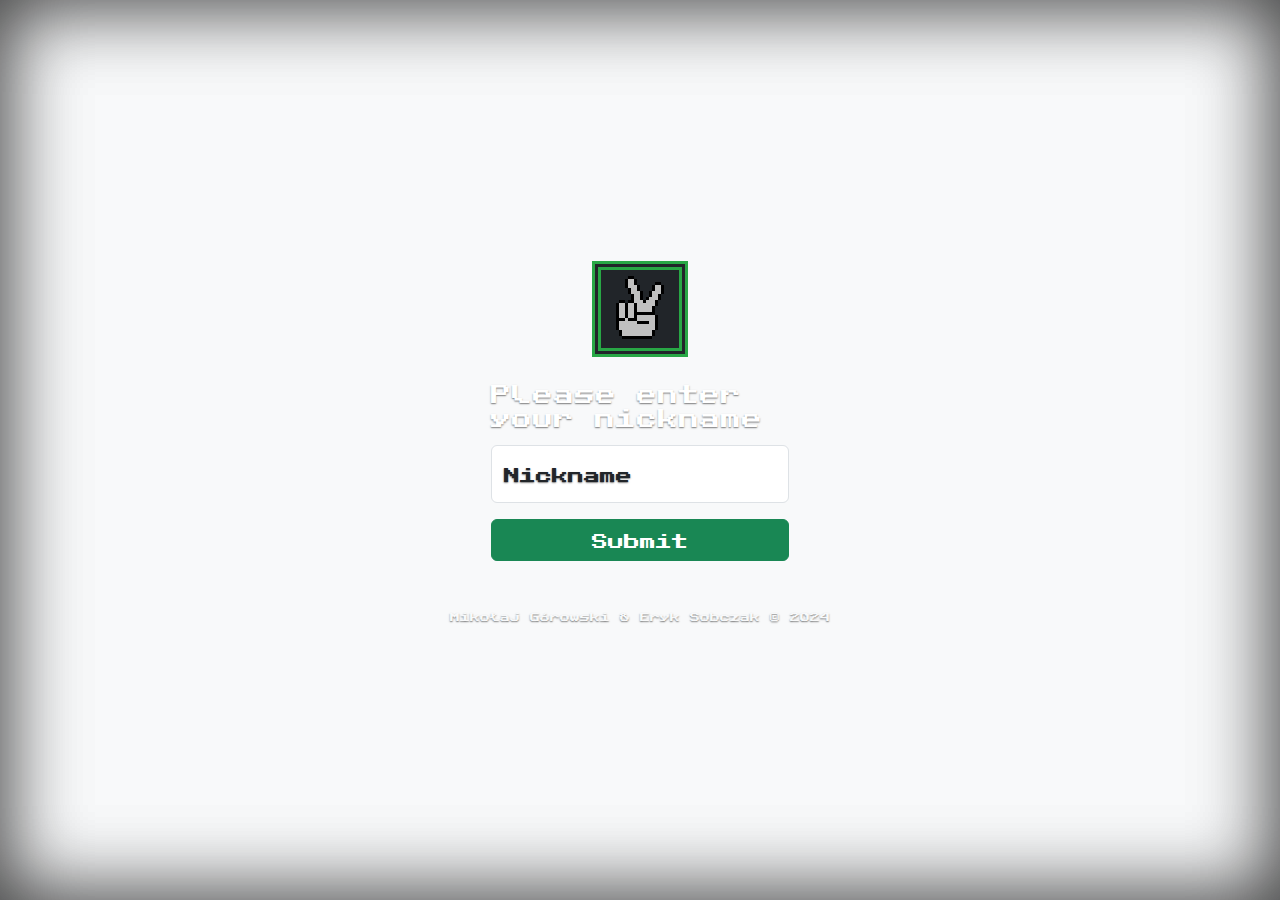
<file: index.html>
<!doctype html>
<html lang="en" data-bs-theme="auto">

<head>
  <script src="assets/js/name.js"></script>

  <meta charset="utf-8">
  <meta name="viewport" content="width=device-width, initial-scale=1">
  <meta name="description" content="">
  <meta name="author" content="Mark Otto, Jacob Thornton, and Bootstrap contributors">
  <meta name="generator" content="Hugo 0.122.0">
  <title>ROCK - PAPER - SCISSORS</title>

  <link rel="icon" type="image/x-icon" href="/assets/textures/favicon.ico">

  <!--custom css-->
  <link href="css/sign-in.css" rel="stylesheet">
  <link href="assets/dist/css/bootstrap.min.css" rel="stylesheet">

  <!--bootstrap css-->
  <link rel="stylesheet" href="https://cdn.jsdelivr.net/npm/bootstrap@4.1.3/dist/css/bootstrap.min.css"
    integrity="sha384-MCw98/SFnGE8fJT3GXwEOngsV7Zt27NXFoaoApmYm81iuXoPkFOJwJ8ERdknLPMO" crossorigin="anonymous">


</head>

<body class="d-flex align-items-center py-4 bg-body-tertiary bg-dark text-bg-dark">


  <main class="form-signin w-100 m-auto">
    <form>
      <div width="100%" class="d-flex justify-content-center">
      <img class="mb-4" src="assets/textures/ScissorsWithGreenBorder.png" alt="" width="96" height="96">
      </div>
      <h1 class="h5 mb-3 fw-normal">Please enter your nickname</h1>

        <div class="form-floating mb-3 text-dark">
            <input type="text" class="form-control" id="floatingInput" placeholder="Nickname">
            <label for="floatingInput">Nickname</label>
        </div>

      <button class="btn btn-success w-100 py-2" type="submit" onclick="getName()">Submit</button>
      <p class="mt-5 mb-3 text-light" style="font-size: 10px; margin: -50px; text-align: center;">Mikołaj Górowski & Eryk Sobczak &copy; 2024</p>
    </form>
    
  </main>

  <script src="assets/dist/js/bootstrap.bundle.min.js"></script>

</body>

</html>
</file>
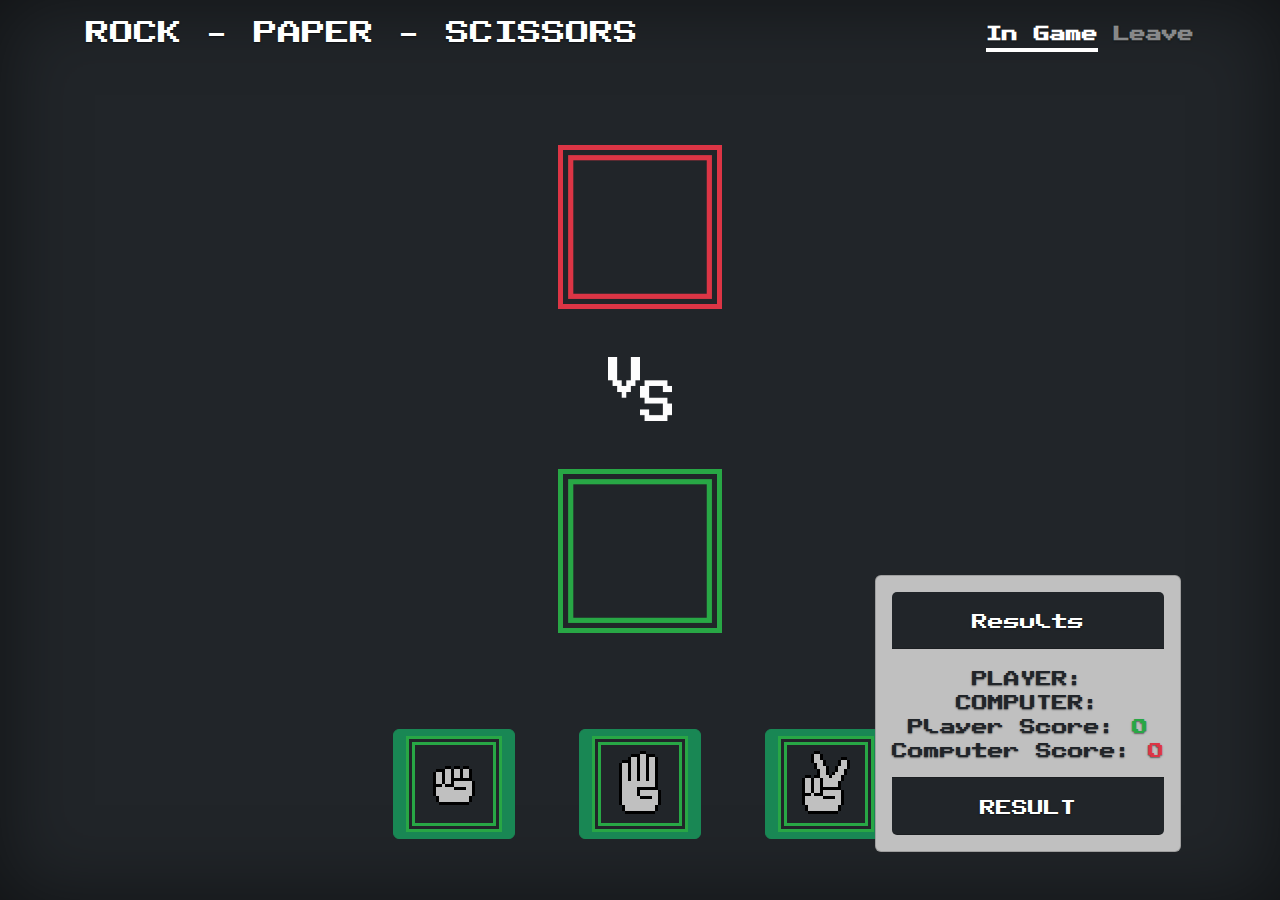
<file: game.html>
<!doctype html>
<html lang="en" class="h-100" data-bs-theme="auto">

<head>


  <meta charset="utf-8">
  <meta name="viewport" content="width=device-width, initial-scale=1">
  <meta name="description" content="">
  <meta name="author" content="Erico and Miki">
  <meta name="generator" content="Hugo 0.122.0">
  <title>ROCK - PAPER - SCISSORS</title>
  <link href="assets/dist/css/bootstrap.min.css" rel="stylesheet">

  <link rel="icon" type="image/x-icon" href="/assets/textures/favicon.ico">


  <!-- Custom styles for this template -->
  <link href="css/cover.css" rel="stylesheet">
</head>

<body class="d-flex h-100 text-center text-bg-dark">

  <div class="container-lg d-flex w-100 h-100 p-3 mx-auto flex-column">
    <header class="mb-auto">
      <div>
        <h4 class="float-md-start mb-0">ROCK - PAPER - SCISSORS</h4>
        <nav class="nav nav-masthead justify-content-center float-md-end">
          <a class="nav-link fw-bold py-1 px-0 active" aria-current="page" href="#">In Game</a>
          <a class="nav-link fw-bold py-1 px-0" href="index.html">Leave</a>
        </nav>
      </div>
    </header>

    <main class="px-3">
      <div>
        <div>
          <img src="assets/textures/BorderRed.png" id="enemyPickTexture" class="wiggle m-5" alt="" width="164"
            height="164">
        </div>
        <div>
          <img src="assets/textures/vs.png" alt="" width="64" height="64">
        </div>
        <div>
          <img src="assets/textures/BorderGreen.png" id="playerPickTexture" class="wiggle m-5" alt="" width="164"
            height="164">
        </div>
        <div id="choices" class="mt-5">
          <button class="btn btn-success mx-4" onClick="playGame('ROCK')"><img src="assets/textures/RockWithGreenBorder.png"
              alt="" width="96" height="96"></button>
          <button class="btn btn-success mx-4" onClick="playGame('PAPER')"><img
              src="assets/textures/PaperWithGreenBorder.png" alt="" width="96" height="96"></button>
          <button class="btn btn-success mx-4" onClick="playGame('SCISSORS')"><img
              src="assets/textures/ScissorsWithGreenBorder.png" alt="" width="96" height="96"></button>
        </div>
      </div>
    </main>

    <footer class="mt-auto text-white-50">
    </footer>
  </div>

  <div class="position-absolute m-5 p-3 card bg-light" style="bottom: 0; right: 4%; background-color: #c0c0c0!important;">

    <div class="card-header bg-dark text-bg-dark p-3 mb-3">
      Results
    </div>

    <div id="playerDisplay">PLAYER: </div>
        <div id="computerDisplay">COMPUTER: </div>
        <div class="scoreDisplay">Player Score:
          <span class="greenText" id="playerScoreDisplay">0</span>
        </div>
        <div class="scoreDisplay">Computer Score:
          <span class="redText" id="computerScoreDisplay">0</span>
        </div>

        <div class="card-footer card-header bg-dark text-bg-dark p-3 mt-3">
          <div id="resultDisplay">RESULT</div>
        </div>

  </div>

  <script src="assets/dist/js/bootstrap.bundle.min.js"></script>
  <script src="assets/jsGame/GameEngine.js"></script>
</body>

</html>
</file>
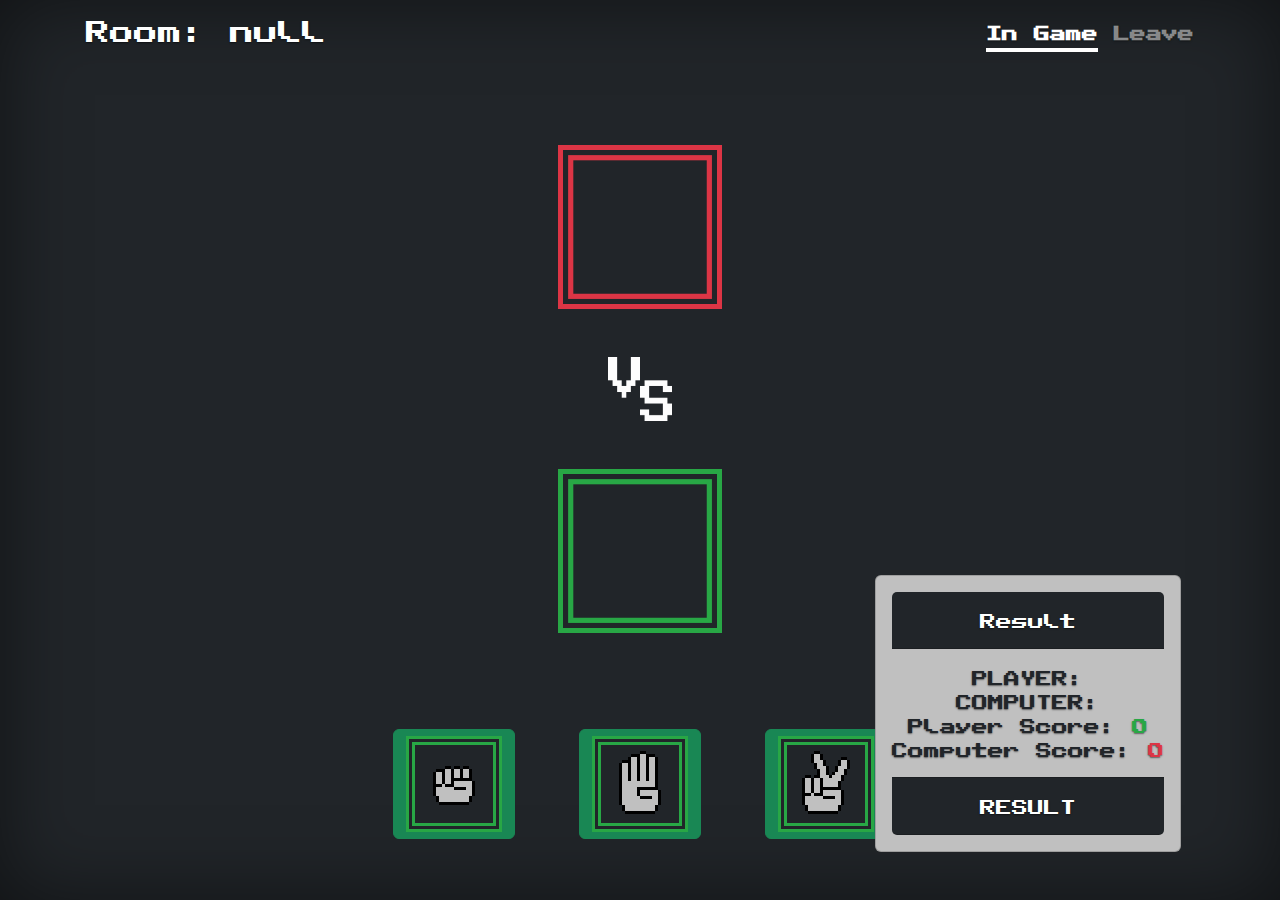
<file: gameWeb.html>
<!doctype html>
<html lang="en" class="h-100" data-bs-theme="auto">

<head>


  <meta charset="utf-8">
  <meta name="viewport" content="width=device-width, initial-scale=1">
  <meta name="description" content="">
  <meta name="author" content="Erico and Miki">
  <meta name="generator" content="Hugo 0.122.0">
  <title>ROCK - PAPER - SCISSORS</title>
  <link href="assets/dist/css/bootstrap.min.css" rel="stylesheet">

  <link rel="icon" type="image/x-icon" href="/assets/textures/favicon.ico">
  <!-- Custom styles for this template -->
  <link href="css/cover.css" rel="stylesheet">

</head>

<body class="d-flex h-100 text-center text-bg-dark">

  <div class="container-lg d-flex w-100 h-100 p-3 mx-auto flex-column">
    <header class="mb-auto">
      <div>
        <h4 class="float-md-start mb-0" id="roomTitle"></h4>
        <nav class="nav nav-masthead justify-content-center float-md-end">
          <a class="nav-link fw-bold py-1 px-0 active" aria-current="page" href="#">In Game</a>
          <a class="nav-link fw-bold py-1 px-0" href="roomSelection.html">Leave</a>
        </nav>
      </div>
    </header>

    <main class="px-3">
      <div>
        <div>
          <img src="assets/textures/BorderRed.png" id="enemyPickTexture" class="wiggle m-5" alt="" width="164"
            height="164">
        </div>
        <div>
          <img src="assets/textures/VS.png" alt="" width="64" height="64">
        </div>
        <div>
          <img src="assets/textures/BorderGreen.png" id="playerPickTexture" class="wiggle m-5" alt="" width="164"
            height="164">
        </div>
        <div id="choices" class="mt-5">
          <button class="btn btn-success mx-4" onClick="playGame('ROCK')"><img
              src="assets/textures/RockWithGreenBorder.png" alt="" width="96" height="96"></button>
          <button class="btn btn-success mx-4" onClick="playGame('PAPER')"><img
              src="assets/textures/PaperWithGreenBorder.png" alt="" width="96" height="96"></button>
          <button class="btn btn-success mx-4" onClick="playGame('SCISSORS')"><img
              src="assets/textures/ScissorsWithGreenBorder.png" alt="" width="96" height="96"></button>
        </div>
      </div>
    </main>

    <footer class="mt-auto text-white-50">
    </footer>
  </div>

  <div class="position-absolute m-5 p-3 card bg-light"
    style="bottom: 0; right: 4%; background-color: #c0c0c0!important;">

    <div class="card-header bg-dark text-bg-dark p-3 mb-3">
      Result
    </div>

    <div id="playerDisplay">PLAYER: </div>
    <div id="computerDisplay">COMPUTER: </div>
    <div class="scoreDisplay">Player Score:
      <span class="greenText" id="playerScoreDisplay">0</span>
    </div>
    <div class="scoreDisplay">Computer Score:
      <span class="redText" id="computerScoreDisplay">0</span>
    </div>

    <div class="card-footer card-header bg-dark text-bg-dark p-3 mt-3">
      <div id="resultDisplay">RESULT</div>
    </div>

  </div>

  <script src="assets/dist/js/bootstrap.bundle.min.js"></script>
  <script src="assets/jsGame/GameEngine.js"></script>
</body>

<script>
  // Function to get query parameters
  function getQueryParam(param) {
    const urlParams = new URLSearchParams(window.location.search);
    return urlParams.get(param);
  }

  // Get the room name from the query parameter
  const roomName = getQueryParam('roomName');

  // Display the room name (for demonstration purposes)
  document.getElementById('roomTitle').innerText = 'Room: ' + roomName;

  // Here you can add the code to establish a connection to the room using the roomName
</script>

</html>
</file>
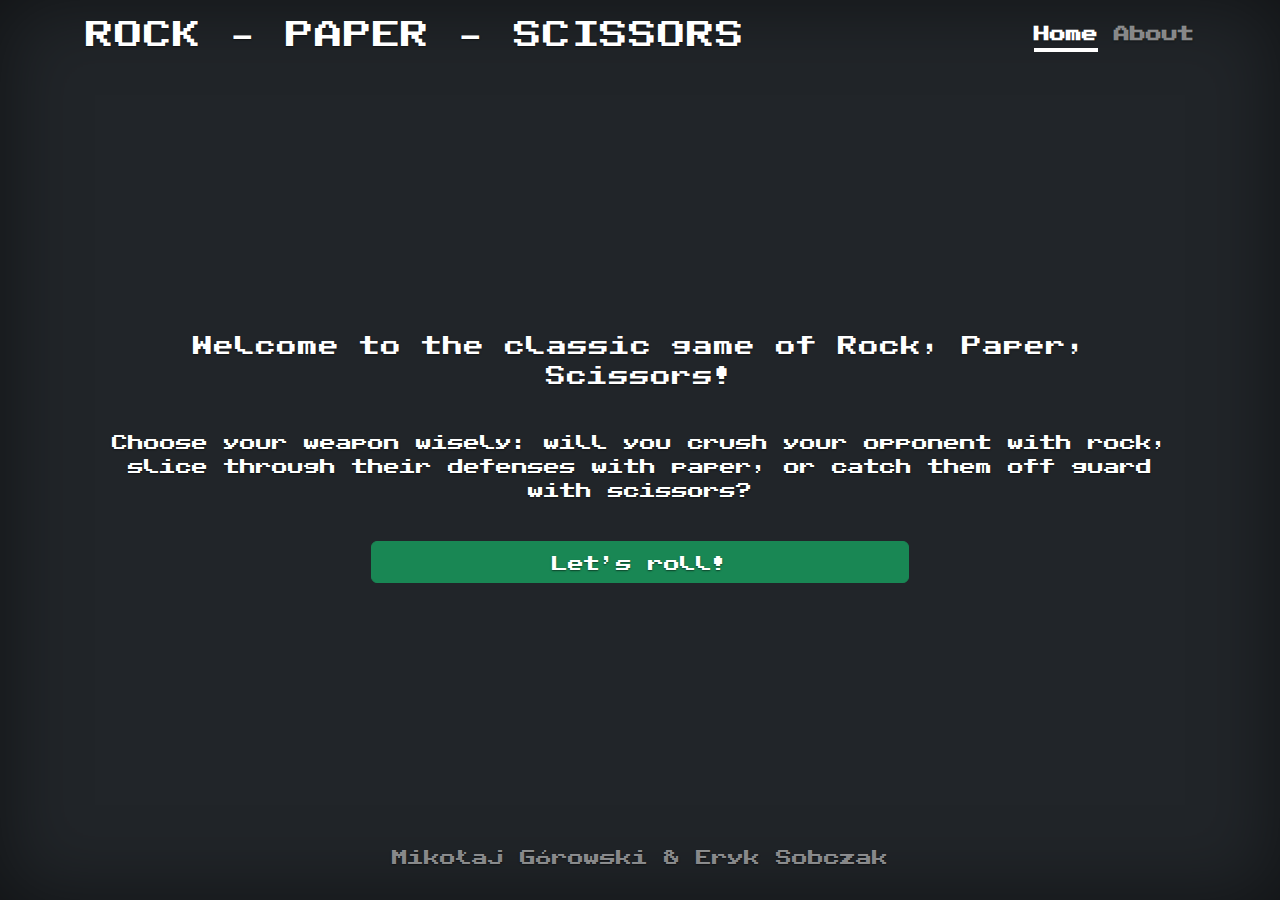
<file: main.html>
<!doctype html>
<html lang="en" class="h-100" data-bs-theme="auto">

<head>

  <meta charset="utf-8">
  <meta name="viewport" content="width=device-width, initial-scale=1">
  <meta name="description" content="">
  <meta name="author" content="Mark Otto, Jacob Thornton, and Bootstrap contributors">
  <meta name="generator" content="Hugo 0.122.0">
  <title>ROCK - PAPER - SCISSORS</title>

  <link rel="icon" href="/assets/textures/favicon.ico">

  <link href="assets/dist/css/bootstrap.min.css" rel="stylesheet">


  <!-- Custom styles for this template -->
  <link href="css/cover.css" rel="stylesheet">
</head>

<body class="d-flex h-100 text-center text-bg-dark bg-dark">

  <div class="container-lg d-flex w-100 h-100 p-3 mx-auto flex-column">
    <header class="mb-auto">
      <div>
        <h3 class="float-md-start mb-0">ROCK - PAPER - SCISSORS</h3>
        <nav class="nav nav-masthead justify-content-center float-md-end">
          <a class="nav-link fw-bold py-1 px-0 active" aria-current="page" href="#">Home</a>
          <a class="nav-link fw-bold py-1 px-0" href="#">About</a>
        </nav>
      </div>
    </header>

    <main class="px-3">
      <h1 id="welcomeMessage"></h1><br>
      <p class="lead">Welcome to the classic game of Rock, Paper, Scissors! </p><br>
      <p>Choose your weapon wisely: will you crush your opponent with rock, slice through their defenses with paper, or catch them off guard with scissors?</p><br>
      <p class="lead">
        <a href="game.html" class="btn btn-success w-50 py-2" type="submit">Let's roll!</a>
      </p>
    </main>

    <footer class="mt-auto text-white-50">
      <p>Mikołaj Górowski & Eryk Sobczak</p>
    </footer>
  </div>
  
  <script src="assets/dist/js/bootstrap.bundle.min.js"></script>
  <script src="assets/js/namegrab.js"></script>
</body>

</html>
</file>
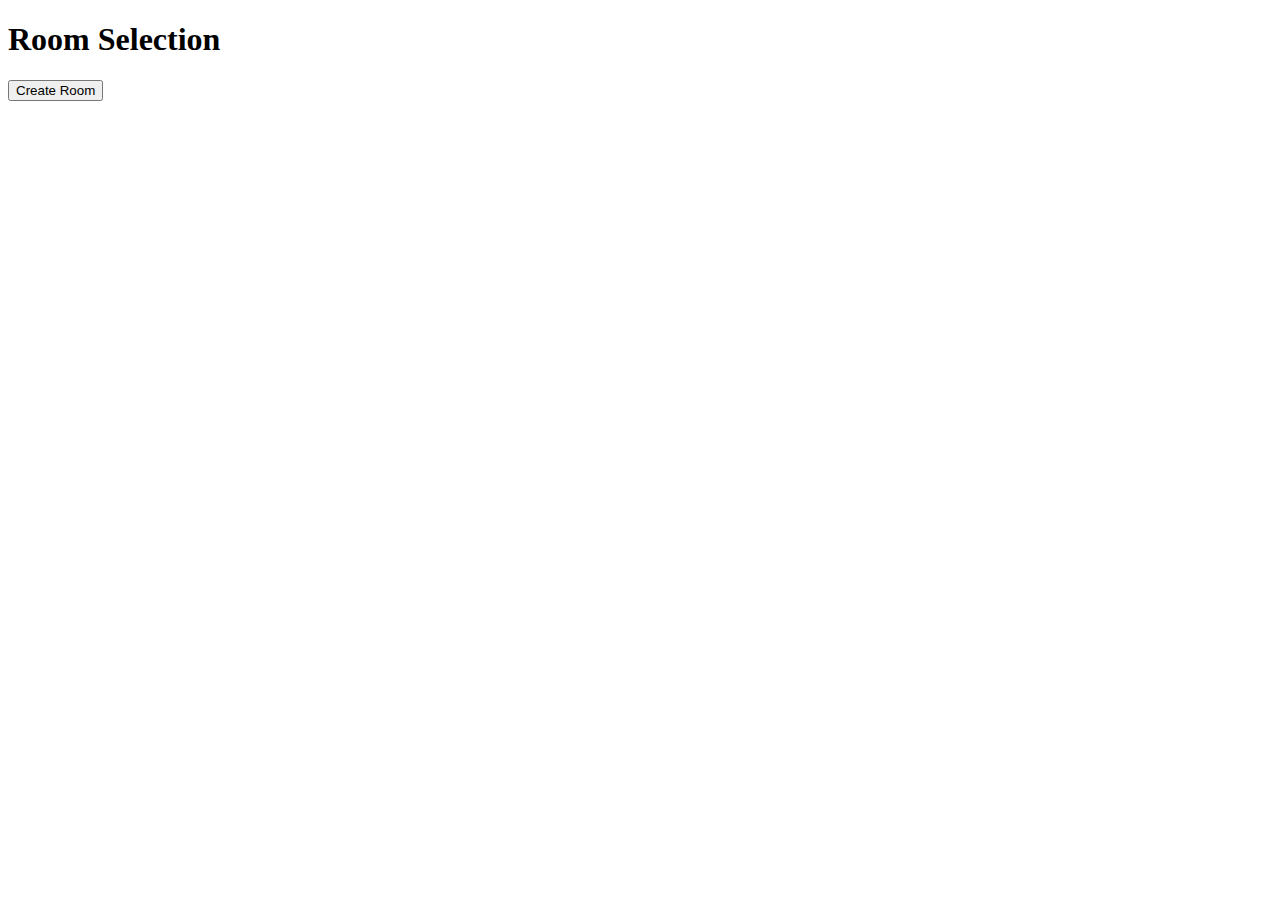
<file: roomSelection.html>
<!DOCTYPE html>
<html lang="en">
<head>
    <meta charset="UTF-8">
    <meta name="viewport" content="width=device-width, initial-scale=1.0">
    <title>Room Selection</title>
    <script>
        async function fetchRooms() {
            const response = await fetch('http://localhost:5003/rooms');
            const rooms = await response.json();
            displayRooms(rooms);
        }

        async function joinRoom(roomName) {
            const response = await fetch('http://localhost:5003/join', {
                method: 'POST',
                headers: {
                    'Content-Type': 'application/json'
                },
                body: JSON.stringify({ roomName: roomName })
            });
            const data = await response.text();
            alert(data);
        }

        async function createRoom() {
            const roomName = prompt('Enter room name:');
            if (roomName) {
                const response = await fetch('http://localhost:5003/create', {
                    method: 'POST',
                    headers: {
                        'Content-Type': 'application/json'
                    },
                    body: JSON.stringify({ roomName: roomName })
                });
                const data = await response.text();
                alert(data);
                fetchRooms(); // Refresh room list after creating a room
            }
        }

        function displayRooms(rooms) {
            const roomList = document.getElementById('roomList');
            roomList.innerHTML = ''; // Clear previous content

            rooms.forEach(room => {
                const listItem = document.createElement('li');
                listItem.textContent = room;
                
                const joinButton = document.createElement('button');
                joinButton.textContent = 'Join';
                joinButton.addEventListener('click', () => joinRoom(room));
                
                listItem.appendChild(joinButton);
                roomList.appendChild(listItem);
            });
        }
    </script>
</head>
<body onload="fetchRooms()">
    <h1>Room Selection</h1>
    <ul id="roomList"></ul>
    <form onsubmit="event.preventDefault(); createRoom()">
        <input type="submit" value="Create Room">
    </form>
</body>
</html>
</file>
<file: css/sign-in.css>
@font-face {
  font-family: ppixel;
  src: url(../assets/fonts/PublicPixel.ttf);
}

body {
  font-family: ppixel!important
}

html,
body {
  text-shadow: 0 .05rem .1rem rgba(0, 0, 0, .5);
  box-shadow: inset 0 0 5rem rgba(0, 0, 0, .5);
  height: 100%;
}

.form-signin {
  max-width: 330px;
  padding: 1rem;
}

.form-signin .form-floating:focus-within {
  z-index: 2;
}

.form-signin input[type="email"] {
  margin-bottom: -1px;
  border-bottom-right-radius: 0;
  border-bottom-left-radius: 0;
}

.form-signin input[type="password"] {
  margin-bottom: 10px;
  border-top-left-radius: 0;
  border-top-right-radius: 0;
}
</file>
<file: css/cover.css>
@font-face {
  font-family: ppixel;
  src: url(../assets/fonts/PublicPixel.ttf);
}

.btn-light,
.btn-light:hover,
.btn-light:focus {
  color: #333;
  text-shadow: none;
}



body {
  text-shadow: 0 .05rem .1rem rgba(0, 0, 0, .5);
  box-shadow: inset 0 0 5rem rgba(0, 0, 0, .5);
  background-color: #343a40 !important;
  font-family: ppixel;
}

.cover-container {
  max-width: 42em;
}

@keyframes wiggle {
  0% {
    transform: rotate(-5deg);
  }

  50% {
    transform: rotate(5deg);
  }

  100% {
    transform: rotate(-5deg);
  }
}

.wiggle {
  animation: wiggle 0.4s infinite;
  display: inline-block;
}

button:hover {
  animation: wiggle 0.4s infinite;
}


.nav-masthead .nav-link {
  color: rgba(255, 255, 255, .5);
  border-bottom: .25rem solid transparent;
}

.nav-masthead .nav-link:hover,
.nav-masthead .nav-link:focus {
  border-bottom-color: rgba(255, 255, 255, .25);
}

.nav-masthead .nav-link+.nav-link {
  margin-left: 1rem;
}

.nav-masthead .active {
  color: #fff;
  border-bottom-color: #fff;
}

.bd-placeholder-img {
  font-size: 1.125rem;
  text-anchor: middle;
  -webkit-user-select: none;
  -moz-user-select: none;
  user-select: none;
}

@media (min-width: 768px) {
  .bd-placeholder-img-lg {
    font-size: 3.5rem;
  }
}

.b-example-divider {
  width: 100%;
  height: 3rem;
  background-color: rgba(0, 0, 0, .1);
  border: solid rgba(0, 0, 0, .15);
  border-width: 1px 0;
  box-shadow: inset 0 .5em 1.5em rgba(0, 0, 0, .1), inset 0 .125em .5em rgba(0, 0, 0, .15);
}

.b-example-vr {
  flex-shrink: 0;
  width: 1.5rem;
  height: 100vh;
}

.bi {
  vertical-align: -.125em;
  fill: currentColor;
}

.nav-scroller {
  position: relative;
  z-index: 2;
  height: 2.75rem;
  overflow-y: hidden;
}

.nav-scroller .nav {
  display: flex;
  flex-wrap: nowrap;
  padding-bottom: 1rem;
  margin-top: -1px;
  overflow-x: auto;
  text-align: center;
  white-space: nowrap;
  -webkit-overflow-scrolling: touch;
}

.btn-bd-primary {
  --bd-violet-bg: #712cf9;
  --bd-violet-rgb: 112.520718, 44.062154, 249.437846;

  --bs-btn-font-weight: 600;
  --bs-btn-color: var(--bs-white);
  --bs-btn-bg: var(--bd-violet-bg);
  --bs-btn-border-color: var(--bd-violet-bg);
  --bs-btn-hover-color: var(--bs-white);
  --bs-btn-hover-bg: #6528e0;
  --bs-btn-hover-border-color: #6528e0;
  --bs-btn-focus-shadow-rgb: var(--bd-violet-rgb);
  --bs-btn-active-color: var(--bs-btn-hover-color);
  --bs-btn-active-bg: #5a23c8;
  --bs-btn-active-border-color: #5a23c8;
}

.bd-mode-toggle {
  z-index: 1500;
}

.bd-mode-toggle .dropdown-menu .active .bi {
  display: block !important;
}


.greenText {
  color: #28a745;
}

.redText {
  color: #dc3545;
}

.drawText {
  color: hsl(0, 0%, 100%);
}
</file>
